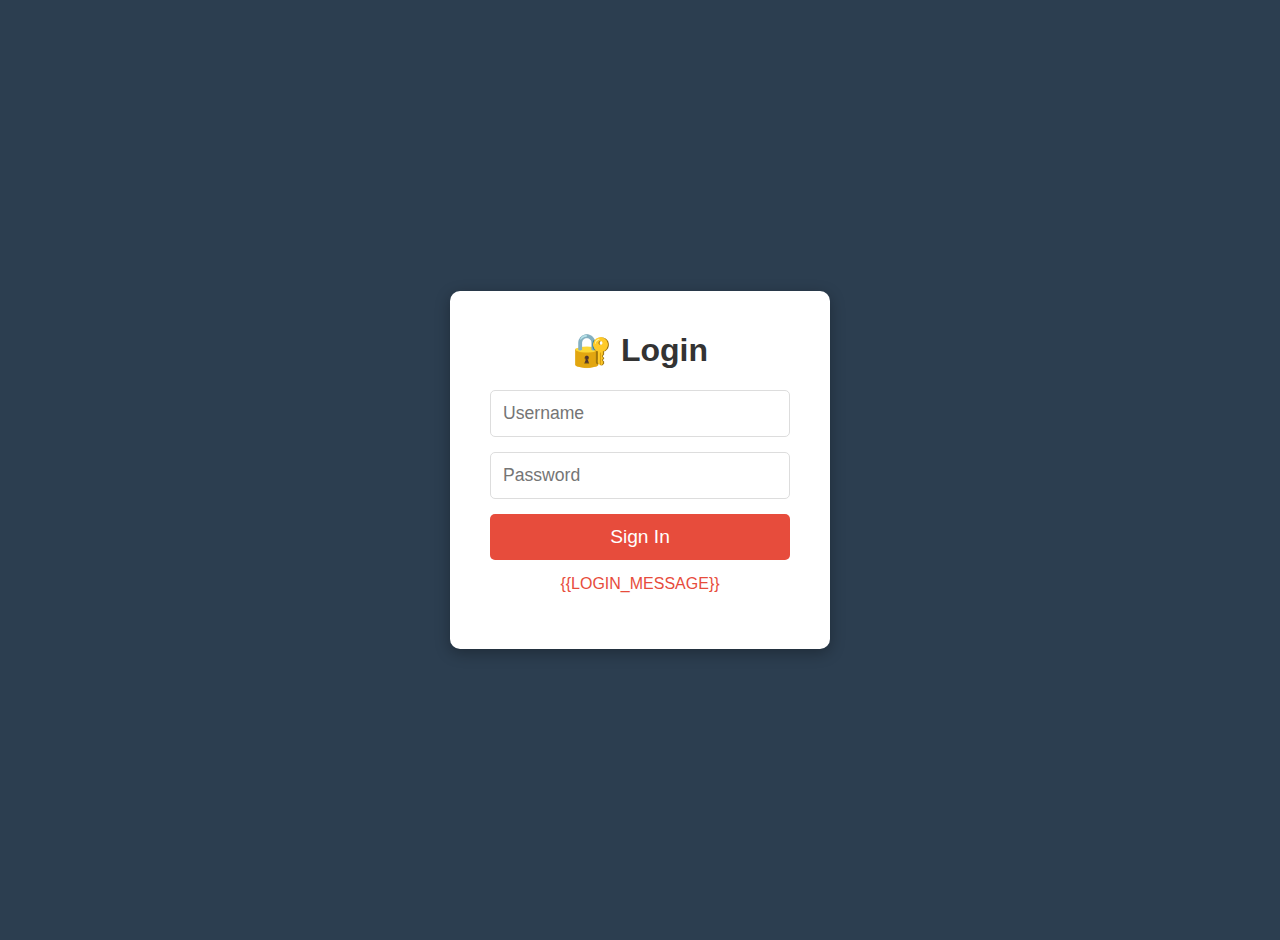
<file: login.html>
<!DOCTYPE html>
<html>
<head>
    <title>Login - H & S Restaurant</title>
    <link rel="stylesheet" href="style.css">
    <style>
        body { display: flex; justify-content: center; align-items: center; height: 100vh; background: #2c3e50; margin: 0; }
        .login-box { background: white; padding: 40px; border-radius: 10px; box-shadow: 0 4px 15px rgba(0,0,0,0.3); text-align: center; width: 300px; }
        input { display: block; width: 100%; margin: 15px 0; padding: 12px; font-size: 1.1em; box-sizing: border-box; border: 1px solid #ddd; border-radius: 5px; }
        button { background: #e74c3c; color: white; padding: 12px; border: none; font-size: 1.2em; cursor: pointer; border-radius: 5px; width: 100%; transition: background 0.3s; }
        button:hover { background: #c0392b; }
        h1 { margin-top: 0; color: #333; }
    </style>
</head>
<body>
    <div class="login-box">
        <h1>🔐 Login</h1>
        <form action="/action" method="post">
            <input type="hidden" name="action" value="login">
            <input type="text" name="username" placeholder="Username" required>
            <input type="password" name="password" placeholder="Password" required>
            <button type="submit">Sign In</button>
        </form>
        <p style="color: #e74c3c; margin-top: 15px;">{{LOGIN_MESSAGE}}</p>
    </div>
</body>
</html>
</file>
<file: style.css>
body {
    font-family: 'Segoe UI', Tahoma, Geneva, Verdana, sans-serif;
    background: linear-gradient(135deg, #667eea 0%, #764ba2 100%);
    color: #333;
    margin: 0;
    padding: 20px;
    min-height: 100vh;
}

.container {
    max-width: 1200px;
    margin: 0 auto;
    background: rgba(255, 255, 255, 0.95);
    padding: 30px;
    border-radius: 15px;
    box-shadow: 0 10px 25px rgba(0,0,0,0.2);
}

header {
    text-align: center;
    margin-bottom: 30px;
    color: #5c6ac4;
}

header h1 { margin: 0; font-size: 2.5em; }
header p { margin: 5px 0 0; color: #666; }

main {
    display: grid;
    grid-template-columns: 2fr 1fr; /* Menu takes more space */
    gap: 30px;
}

.panel {
    background: #fff;
    padding: 20px;
    border-radius: 10px;
    box-shadow: 0 4px 6px rgba(0,0,0,0.05);
}

h2 {
    color: #667eea;
    border-bottom: 2px solid #f0f0f0;
    padding-bottom: 10px;
    margin-top: 0;
}

/* Menu Grid */
.menu-grid {
    display: grid;
    grid-template-columns: repeat(auto-fill, minmax(220px, 1fr));
    gap: 20px;
}

.menu-card {
    background: #f8f9fa;
    border-radius: 10px;
    padding: 15px;
    box-shadow: 0 2px 5px rgba(0,0,0,0.05);
    transition: transform 0.2s;
    display: flex;
    flex-direction: column;
    justify-content: space-between;
}

.menu-card:hover {
    transform: translateY(-5px);
    box-shadow: 0 5px 15px rgba(0,0,0,0.1);
}

.card-header {
    display: flex;
    justify-content: space-between;
    align-items: center;
    margin-bottom: 10px;
}

.item-code {
    background: #5c6ac4;
    color: white;
    width: 30px;
    height: 30px;
    border-radius: 50%;
    display: flex;
    align-items: center;
    justify-content: center;
    font-weight: bold;
}

.item-price {
    color: #28a745;
    font-weight: bold;
    font-size: 1.1em;
}

.item-name {
    font-size: 1.1em;
    font-weight: 500;
    margin-bottom: 15px;
    color: #444;
}

.item-controls {
    display: flex;
    justify-content: space-between;
    align-items: center;
    margin-top: auto;
}

.qty-wrapper {
    display: flex;
    align-items: center;
    background: #e9ecef;
    border-radius: 20px;
    padding: 2px;
}

.btn-qty {
    width: 28px;
    height: 28px;
    border-radius: 50%;
    border: none;
    color: white;
    font-weight: bold;
    cursor: pointer;
    display: flex;
    align-items: center;
    justify-content: center;
}

.minus { background: #6c757d; }
.plus { background: #5c6ac4; }

.qty-input {
    width: 30px;
    text-align: center;
    border: none;
    background: transparent;
    font-weight: bold;
    font-size: 1em;
    -moz-appearance: textfield;
}
.qty-input::-webkit-outer-spin-button,
.qty-input::-webkit-inner-spin-button {
    -webkit-appearance: none;
    margin: 0;
}

.btn-add {
    background: #28a745;
    color: white;
    border: none;
    padding: 8px 12px;
    border-radius: 5px;
    cursor: pointer;
    font-weight: bold;
    font-size: 0.9em;
}

.btn-add:hover { background: #218838; }

/* Order Panel */
.order-list div {
    padding: 8px 0;
    border-bottom: 1px solid #eee;
}

.checkout-box, .system-box {
    margin-top: 20px;
    padding-top: 20px;
    border-top: 2px dashed #eee;
}

.btn {
    width: 100%;
    padding: 10px;
    border: none;
    border-radius: 5px;
    color: white;
    font-weight: bold;
    cursor: pointer;
    margin-top: 10px;
}

.btn-clear { background: #dc3545; }
.btn-checkout { background: #667eea; }
.btn-report { background: #6c757d; }

.message-area {
    margin-top: 20px;
    padding: 15px;
    background: #fff;
    border-left: 5px solid #5c6ac4;
    border-radius: 4px;
}
</file>
